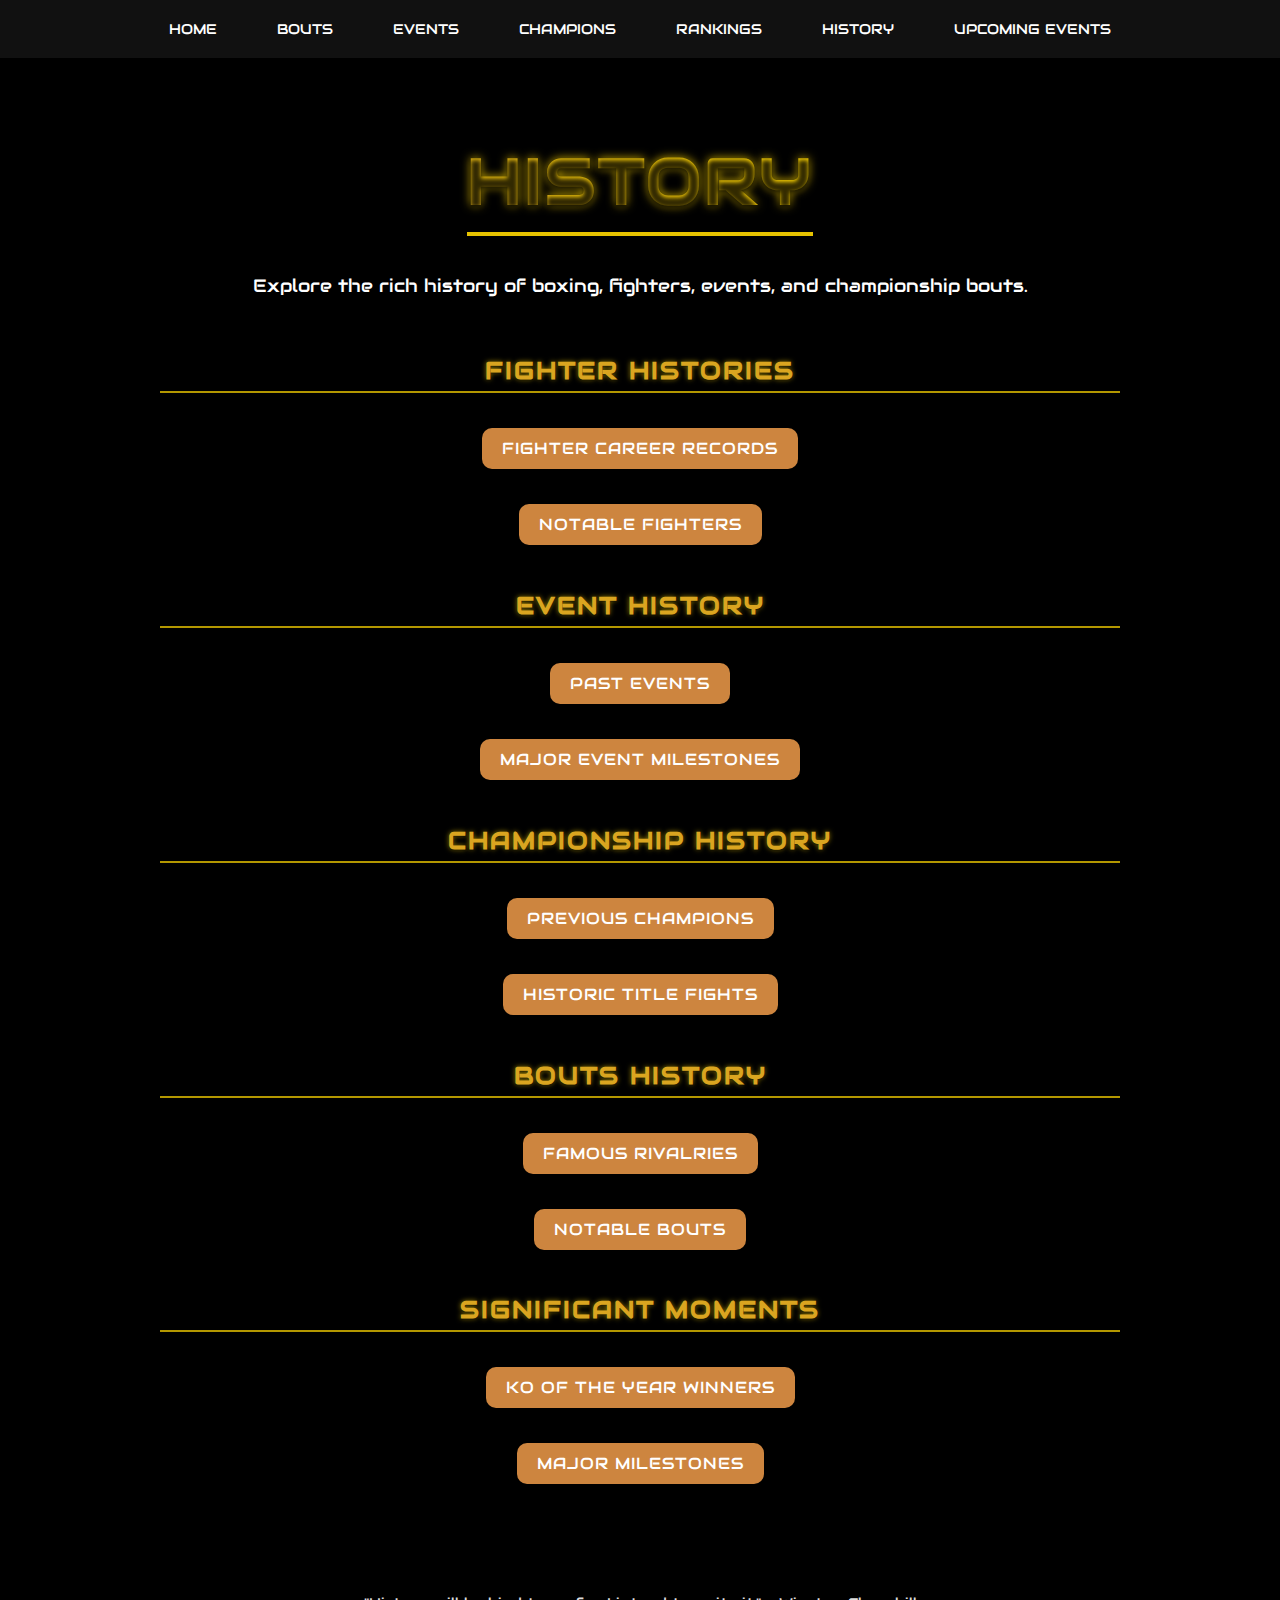
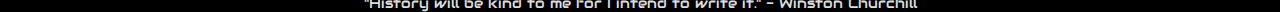
<file: History.html>
<!DOCTYPE html>
<html lang="en">
<head>
    <meta charset="UTF-8">
    <meta name="viewport" content="width=device-width, initial-scale=1.0">
    <title>History</title>
    <link rel="stylesheet" href="champstyles.css">
</head>
<body>

    <!-- Navigation Bar -->
    <div class="navbar">
        <a href="index.html">Home</a>
        <a href="Bouts.html">Bouts</a>
        <a href="Events.html">Events</a>
        <a href="Champions.html">Champions</a>
        <a href="Rankings.html">Rankings</a>
        <a href="History.html">History</a>
        <a href="Upcoming Events.html">Upcoming Events</a>
    </div>

    <!-- History Title -->
    <div class="container">
        <h1 class="history-title">History</h1>
        <p>Explore the rich history of boxing, fighters, events, and championship bouts.</p>

        <!-- History Categories -->
        <div class="history-sections">
            <h2>Fighter Histories</h2>
            <a href="Fighter Histories.html" class="menu-button history-button">Fighter Career Records</a>
            <a href="Notable Fighters.html" class="menu-button history-button">Notable Fighters</a>

            <h2>Event History</h2>
            <a href="Event History.html" class="menu-button history-button">Past Events</a>
            <a href="Major Events.html" class="menu-button history-button">Major Event Milestones</a>

            <h2>Championship History</h2>
            <a href="Previous Champions.html" class="menu-button history-button">Previous Champions</a>
            <a href="Title Fights.html" class="menu-button history-button">Historic Title Fights</a>

            <h2>Bouts History</h2>
            <a href="Rivalries.html" class="menu-button history-button">Famous Rivalries</a>
            <a href="Notable Bouts.html" class="menu-button history-button">Notable Bouts</a>

            <h2>Significant Moments</h2>
            <a href="KO History.html" class="menu-button history-button">KO of the Year Winners</a>
            <a href="Milestones.html" class="menu-button history-button">Major Milestones</a>
        </div>
    </div>

    <!-- Footer -->
    <div class="footer-quote">
        "History will be kind to me for I intend to write it." - Winston Churchill
    </div>

</body>
</html>
</file>
<file: champstyles.css>
/* Import the special font globally (use Audiowide or whichever you want) */
@import url('https://fonts.googleapis.com/css2?family=Audiowide&display=swap');

/* General Body Styling */
body {
    font-family: 'Audiowide', sans-serif;  /* Apply Audiowide font to the whole body */
    background-color: #000;
    color: #fff;
    margin: 0;
    padding: 0;
    text-align: center;
    background-image: url('https://www.transparenttextures.com/patterns/cubes.png');
}

/* Navbar Styling */
.navbar {
    display: flex;
    justify-content: center;
    background-color: #111;
    padding: 10px 0;
}

.navbar a {
    color: #fff;
    text-transform: uppercase;
    font-family: 'Audiowide', sans-serif;  /* Ensure navbar uses the correct font */
    font-size: 14px;
    text-decoration: none;
    padding: 10px 20px;
    margin: 0 10px;
    transition: all 0.3s ease;
}

.navbar a:hover {
    background-color: #ff3333;
    color: #000;
}

/* Container Styling */
.container {
    max-width: 1000px;
    margin: 0 auto;
    padding: 40px;
}

h1, p, .footer-quote {
    font-family: 'Audiowide', sans-serif;  /* Ensure headers, paragraphs, and quotes use the special font */
}

h1 {
    text-transform: uppercase;
    font-size: 36px;
    margin-bottom: 20px;
}

p {
    font-size: 18px;
}

/* Button Styling */
.menu-grid {
    display: flex;
    justify-content: center;
    gap: 20px;
    margin: 20px 0;
}

.menu-button {
    padding: 15px 30px;
    font-size: 16px;
    text-transform: uppercase;
    border-radius: 10px;
    text-decoration: none;
    color: #fff;
    transition: all 0.4s ease;
    position: relative;
    overflow: hidden;
    background-color: #ffd700; /* Ensure a strong visible background color */
    font-family: 'Audiowide', sans-serif;  /* Isolating the special font to buttons only */
}

.menu-button:hover {
    box-shadow: 0px 0px 20px #ffd700, 0px 0px 40px rgba(255, 215, 0, 0.7);
}

/* Footer Quote Styling */
.footer-quote {
    margin-top: 40px;
    font-size: 14px;
    color: #ddd;
    text-align: center;
}
/* Champions Title Styling */
h1.champions-title {
    font-family: 'Audiowide', sans-serif; /* Ensure special font */
    font-size: 64px;
    text-transform: uppercase;
    letter-spacing: 3px;
    color: #FFD700; /* Gold color */
    text-shadow: 
        0px 1px 2px rgba(0, 0, 0, 0.8), /* Deep shadow for 3D effect */
        0px -1px 5px rgba(255, 255, 255, 0.3); /* Subtle top shine effect */
    background: linear-gradient(45deg, #FFD700, #FFEC8B); /* Gold gradient */
    -webkit-background-clip: text; 
    background-clip: text;
    color: transparent; /* Hide default text color so gradient shows through */
    position: relative;
    display: inline-block;
    padding-bottom: 10px;
    border-bottom: 4px solid rgba(255, 215, 0, 0.8); /* Add a golden "belt" under the text */
}

/* Optional: Add a glowing hover effect for extra style */
h1.champions-title:hover {
    text-shadow: 
        0px 0px 10px rgba(255, 215, 0, 0.8), /* Larger glow on hover */
        0px -2px 10px rgba(255, 255, 255, 0.6); /* Enhance top shine */
}
/* Index Title Styling */
h1.index-title {
    font-family: 'Audiowide','Orbitron', sans-serif; /* Futuristic font */
    font-size: 72px;
    color: #00ffff; /* Electric blue color */
    text-transform: uppercase;
    letter-spacing: 4px;
    text-shadow: 
        0 0 10px #00ffff, /* Outer glow */
        0 0 20px #00ffff, 
        0 0 30px rgba(0, 255, 255, 0.5); /* Softer glow for depth */
    animation: glow 1.5s ease-in-out infinite alternate; /* Animated glow effect */
}

/* Glow animation */
@keyframes glow {
    from {
        text-shadow: 
            0 0 10px #00ffff, 
            0 0 20px #00ffff, 
            0 0 30px rgba(0, 255, 255, 0.5);
    }
    to {
        text-shadow: 
            0 0 20px #00ffff, 
            0 0 40px #00ffff, 
            0 0 50px rgba(0, 255, 255, 0.8); /* Stronger glow at the peak of animation */
    }
}
/* Import Audiowide font */
@import url('https://fonts.googleapis.com/css2?family=Audiowide&display=swap');

/* Import Audiowide font */
@import url('https://fonts.googleapis.com/css2?family=Audiowide&display=swap');

/* Button Styling */
.menu-button {
    padding: 15px 30px; /* Padding inside the button */
    font-size: 16px; /* Font size */
    text-transform: uppercase; /* Uppercase text for a bold look */
    border-radius: 10px; /* Rounded corners for buttons */
    text-decoration: none;
    color: #fff; /* White text */
    background-color: #ffd700; /* Gold background */
    font-family: 'Audiowide', sans-serif; /* Using Audiowide font */
    letter-spacing: 1px; /* Minor letter spacing */
    text-align: center; /* Ensures the text inside the button is centered */
    display: flex; /* Flexbox layout for easier centering */
    justify-content: center; /* Horizontally center the text */
    align-items: center; /* Vertically center the text */
    width: auto; /* Adjust button size to fit the text */
    max-width: 100%; /* Prevent the button from becoming too large */
    margin: 10px auto; /* Center the button horizontally */
    white-space: nowrap; /* Prevent text wrapping */
    box-sizing: border-box; /* Ensure padding is included in button size */
}

/* Hover effect for buttons */
.menu-button:hover {
    box-shadow: 0px 0px 20px #ffd700, 0px 0px 40px rgba(255, 215, 0, 0.7); /* Glowing hover effect */
}
/* Rankings Title Styling */
h1.rankings-title {
    font-family: 'Audiowide', sans-serif; /* Maintain the same font */
    font-size: 64px;
    color: #C0C0C0; /* Silver color */
    text-transform: uppercase;
    letter-spacing: 3px;
    text-shadow: 
        0px 2px 3px rgba(0, 0, 0, 0.7), /* Deep shadow for a 3D metallic look */
        0px -1px 5px rgba(255, 255, 255, 0.5); /* Subtle top shine */
    background: linear-gradient(45deg, #C0C0C0, #A9A9A9); /* Metallic silver gradient */
    -webkit-background-clip: text; 
    background-clip: text;
    color: transparent; /* Hide default text color so gradient shows through */
    position: relative;
    display: inline-block;
    padding-bottom: 10px;
    border-bottom: 4px solid rgba(192, 192, 192, 0.8); /* Add a silver underline */
}
/* Import Audiowide font */
@import url('https://fonts.googleapis.com/css2?family=Audiowide&display=swap');

/* Boxing Universe Hub Title Styling */
h1.universe-hub-title {
    font-family: 'Audiowide', sans-serif; /* Use Audiowide font */
    font-size: 72px;
    color: #00ffff; /* Electric blue color */
    text-transform: uppercase;
    letter-spacing: 4px;
    text-shadow: 
        0 0 10px #00ffff, /* Outer glow */
        0 0 20px #00ffff, 
        0 0 30px rgba(0, 255, 255, 0.5); /* Softer glow for depth */
    animation: glow 1.5s ease-in-out infinite alternate; /* Animated glow effect */
}

/* Glow animation */
@keyframes glow {
    from {
        text-shadow: 
            0 0 10px #00ffff, 
            0 0 20px #00ffff, 
            0 0 30px rgba(0, 255, 255, 0.5);
    }
    to {
        text-shadow: 
            0 0 20px #00ffff, 
            0 0 40px #00ffff, 
            0 0 50px rgba(0, 255, 255, 0.8); /* Stronger glow at the peak of animation */
    }
}
/* Bouts Title Styling */
h1.bouts-title {
    font-family: 'Audiowide', sans-serif; /* Use Audiowide font */
    font-size: 64px;
    text-transform: uppercase;
    letter-spacing: 3px;
    color: #ff4500; /* Fiery orange-red color */
    text-shadow: 
        0px 2px 3px rgba(0, 0, 0, 0.7), /* Deep shadow for 3D effect */
        0px -1px 5px rgba(255, 69, 0, 0.5); /* Top shine */
    background: linear-gradient(45deg, #ff4500, #ff6347); /* Fiery gradient from orange to red */
    -webkit-background-clip: text; 
    background-clip: text;
    color: transparent; /* Hide default text color so gradient shows through */
    position: relative;
    display: inline-block;
    padding-bottom: 10px;
    border-bottom: 4px solid rgba(255, 69, 0, 0.8); /* Add a red underline */
}

/* Add a glowing hover effect */
h1.bouts-title:hover {
    text-shadow: 
        0px 0px 10px rgba(255, 69, 0, 0.8), /* Glow on hover */
        0px -2px 10px rgba(255, 69, 0, 0.6); /* Enhance top shine */
}
/* Bouts Title Styling */
h1.bouts-title {
    font-family: 'Audiowide', sans-serif; /* Keep Audiowide font for consistency */
    font-size: 64px;
    text-transform: uppercase;
    letter-spacing: 4px;
    color: #ff4500; /* Fiery orange-red color */
    text-shadow: 
        0px 2px 4px rgba(0, 0, 0, 0.8), /* Deep shadow for 3D effect */
        0px -2px 8px rgba(255, 255, 255, 0.5); /* Top shine for gritty look */
    background: linear-gradient(45deg, #ff4500, #ff6347, #ff0000); /* Fiery gradient */
    -webkit-background-clip: text; 
    background-clip: text;
    color: transparent; /* Hide default text color to allow gradient to show */
    position: relative;
    display: inline-block;
    padding-bottom: 10px;
    border-bottom: 4px solid rgba(255, 69, 0, 0.9); /* Fiery red underline */
}

/* Glow and rugged hover effect */
h1.bouts-title:hover {
    text-shadow: 
        0px 0px 12px rgba(255, 69, 0, 0.9), /* Stronger glow on hover */
        0px -2px 8px rgba(255, 255, 255, 0.7); /* Enhance shine */
}
/* Button Styling for Bouts Page (Orange) */
.bouts-button {
    padding: 15px 30px;
    font-size: 16px;
    text-transform: uppercase;
    border-radius: 10px;
    text-decoration: none;
    color: #fff; /* White text */
    background-color: #ff8c00; /* Bright orange background */
    font-family: 'Audiowide', sans-serif;
    letter-spacing: 1px;
    text-align: center;
    display: flex;
    justify-content: center;
    align-items: center;
    width: auto;
    max-width: 100%;
    margin: 10px auto;
    white-space: nowrap;
    box-sizing: border-box;
    transition: all 0.4s ease;
}

/* Orange glowing hover effect for Bouts buttons */
.bouts-button:hover {
    box-shadow: 0px 0px 20px #ff8c00, 0px 0px 40px rgba(255, 140, 0, 0.7); /* Glowing orange effect */
    background-color: #ff4500; /* Slightly darker orange on hover */
}
/* Rankings Button Styling */
.rankings-button {
    padding: 15px 30px;
    font-size: 16px;
    text-transform: uppercase;
    border-radius: 10px;
    text-decoration: none;
    color: #fff; /* White text */
    background-color: #1e90ff; /* Steel blue background */
    font-family: 'Audiowide', sans-serif;
    letter-spacing: 1px;
    text-align: center;
    display: flex;
    justify-content: center;
    align-items: center;
    width: auto;
    max-width: 100%;
    margin: 10px auto;
    white-space: nowrap;
    box-sizing: border-box;
    transition: all 0.4s ease;
}

/* Blue glowing hover effect for Rankings buttons */
.rankings-button:hover {
    box-shadow: 0px 0px 20px #1e90ff, 0px 0px 40px rgba(30, 144, 255, 0.7); /* Blue glow on hover */
    background-color: #104e8b; /* Darker blue on hover */
}
/* Rankings Categories Layout */
.rankings-categories {
    display: flex;
    flex-wrap: wrap; /* Allows wrapping if there are too many categories */
    justify-content: center; /* Center the buttons */
    gap: 20px; /* Adds space between the buttons */
    padding: 20px;
}
/* History Button Styling (Improved Visibility) */
.history-button {
    padding: 15px 30px;
    font-size: 16px;
    text-transform: uppercase;
    border-radius: 10px;
    text-decoration: none;
    color: #fff; /* White text for better contrast */
    background-color: #b8860b; /* Brighter gold/bronze background for visibility */
    font-family: 'Audiowide', sans-serif;
    letter-spacing: 1px;
    text-align: center;
    display: flex;
    justify-content: center;
    align-items: center;
    width: auto;
    max-width: 100%;
    margin: 10px auto;
    white-space: nowrap;
    box-sizing: border-box;
    transition: all 0.4s ease;
}

/* Gold glowing hover effect */
.history-button:hover {
    box-shadow: 0px 0px 20px #b8860b, 0px 0px 40px rgba(184, 134, 11, 0.7); /* Gold glow on hover */
    background-color: #8B4513; /* Darker bronze on hover */
}
/* History Title Styling (Gold and Glowing) */
h1.history-title {
    font-family: 'Audiowide', sans-serif; /* Maintain consistency with font */
    font-size: 64px;
    text-transform: uppercase;
    letter-spacing: 4px;
    color: #FFD700; /* Bright gold color */
    text-shadow: 
        0px 2px 4px rgba(0, 0, 0, 0.8), /* Deep shadow for a 3D effect */
        0px 0px 10px rgba(255, 215, 0, 0.9); /* Glowing gold effect */
    background: linear-gradient(45deg, #FFD700, #FFA500); /* Gold gradient */
    -webkit-background-clip: text; 
    background-clip: text;
    color: transparent; /* Make the gradient show */
    position: relative;
    display: inline-block;
    padding-bottom: 10px;
    border-bottom: 4px solid rgba(255, 215, 0, 0.9); /* Gold underline */
}

/* Section Title Styling (Fighter Histories, Event History, etc.) */
h2 {
    font-family: 'Audiowide', sans-serif;
    font-size: 28px;
    color: #FFD700; /* Gold for section titles */
    letter-spacing: 2px;
    text-transform: uppercase;
    text-shadow: 
        0px 1px 2px rgba(0, 0, 0, 0.6), 
        0px 0px 5px rgba(255, 215, 0, 0.6); /* Subtle glow for sections */
    margin-bottom: 10px;
    padding-bottom: 5px;
    border-bottom: 2px solid rgba(255, 215, 0, 0.7); /* Gold underline */
}
/* Events Title Styling */
h1.events-title {
    font-family: 'Audiowide', sans-serif; /* Keep Audiowide font for consistency */
    font-size: 64px;
    text-transform: uppercase;
    letter-spacing: 3px;
    color: #00BFFF; /* Light blue color */
    text-shadow: 
        0px 2px 4px rgba(0, 0, 0, 0.8), /* Deep shadow for 3D effect */
        0px 0px 10px rgba(0, 191, 255, 0.8); /* Glowing light blue */
    background: linear-gradient(45deg, #00BFFF, #1E90FF); /* Light blue gradient */
    -webkit-background-clip: text; 
    background-clip: text;
    color: transparent; /* Hide default text color so gradient shows */
    position: relative;
    display: inline-block;
    padding-bottom: 10px;
    border-bottom: 4px solid rgba(0, 191, 255, 0.9); /* Light blue underline */
}

/* Button Styling for Events Page */
.events-button {
    padding: 15px 30px;
    font-size: 16px;
    text-transform: uppercase;
    border-radius: 10px;
    text-decoration: none;
    color: #fff; /* White text */
    background-color: #1E90FF; /* Light blue background */
    font-family: 'Audiowide', sans-serif;
    letter-spacing: 1px;
    text-align: center;
    display: flex;
    justify-content: center;
    align-items: center;
    width: auto;
    max-width: 100%;
    margin: 10px auto;
    white-space: nowrap;
    box-sizing: border-box;
    transition: all 0.4s ease;
}

/* Light blue glowing hover effect */
.events-button:hover {
    box-shadow: 0px 0px 20px #1E90FF, 0px 0px 40px rgba(30, 144, 255, 0.7); /* Glowing effect */
    background-color: #104E8B; /* Darker blue on hover */
}

/* Events Sections Layout */
.events-sections {
    display: flex;
    flex-direction: column;
    gap: 20px;
    padding: 20px;
    max-width: 800px;
    margin: 0 auto;
}

/* Footer Quote Styling */
.footer-quote {
    margin-top: 40px;
    font-size: 14px;
    color: #ddd;
    text-align: center;
}
/* History Title Styling */
h1.history-title {
    font-family: 'Audiowide', sans-serif; /* Maintain consistency with font */
    font-size: 64px;
    text-transform: uppercase;
    letter-spacing: 3px;
    color: #DAA520; /* Gold color */
    text-shadow: 
        0px 2px 4px rgba(0, 0, 0, 0.8), /* Deep shadow */
        0px 0px 10px rgba(255, 215, 0, 0.8); /* Gold glow */
    background: linear-gradient(45deg, #DAA520, #FFD700); /* Gold gradient */
    -webkit-background-clip: text; 
    background-clip: text;
    color: transparent;
    position: relative;
    display: inline-block;
    padding-bottom: 10px;
    border-bottom: 4px solid rgba(255, 215, 0, 0.9); /* Gold underline */
}

/* History Button Styling */
.history-button {
    padding: 10px 20px; /* Smaller padding to reduce button size */
    font-size: 16px;
    text-transform: uppercase;
    border-radius: 10px;
    text-decoration: none;
    color: #fff; /* White text */
    background-color: #cd853f; /* Bronze background */
    font-family: 'Audiowide', sans-serif;
    letter-spacing: 1px;
    text-align: center;
    display: inline-block; /* Inline block so buttons adjust to text size */
    width: auto; /* Set width to auto to fit text size */
    margin: 10px auto;
    white-space: nowrap; /* Prevent text wrapping */
    box-sizing: border-box;
    transition: all 0.4s ease;
}

/* Bronze glowing hover effect */
.history-button:hover {
    box-shadow: 0px 0px 20px #cd853f, 0px 0px 40px rgba(205, 133, 63, 0.7); /* Glowing bronze */
    background-color: #8B4513; /* Darker bronze on hover */
}

/* History Sections Layout */
.history-sections {
    display: flex;
    flex-direction: column;
    gap: 15px; /* Reduce gap to keep sections tighter */
    padding: 20px;
    max-width: 1000px;
    margin: 0 auto; /* Center the sections */
}

.history-sections h2 {
    font-size: 24px;
    color: #DAA520; /* Gold for section titles */
    margin-bottom: 10px;
    text-transform: uppercase;
    font-family: 'Audiowide', sans-serif;
}
/* Add responsive styles */
@media (max-width: 768px) {
  body {
    font-size: 16px;
    padding: 10px;
  }
  
  .container {
    width: 100%;
    margin: 0 auto;
  }
}

img {
  max-width: 100%;
  height: auto;
}
</file>
